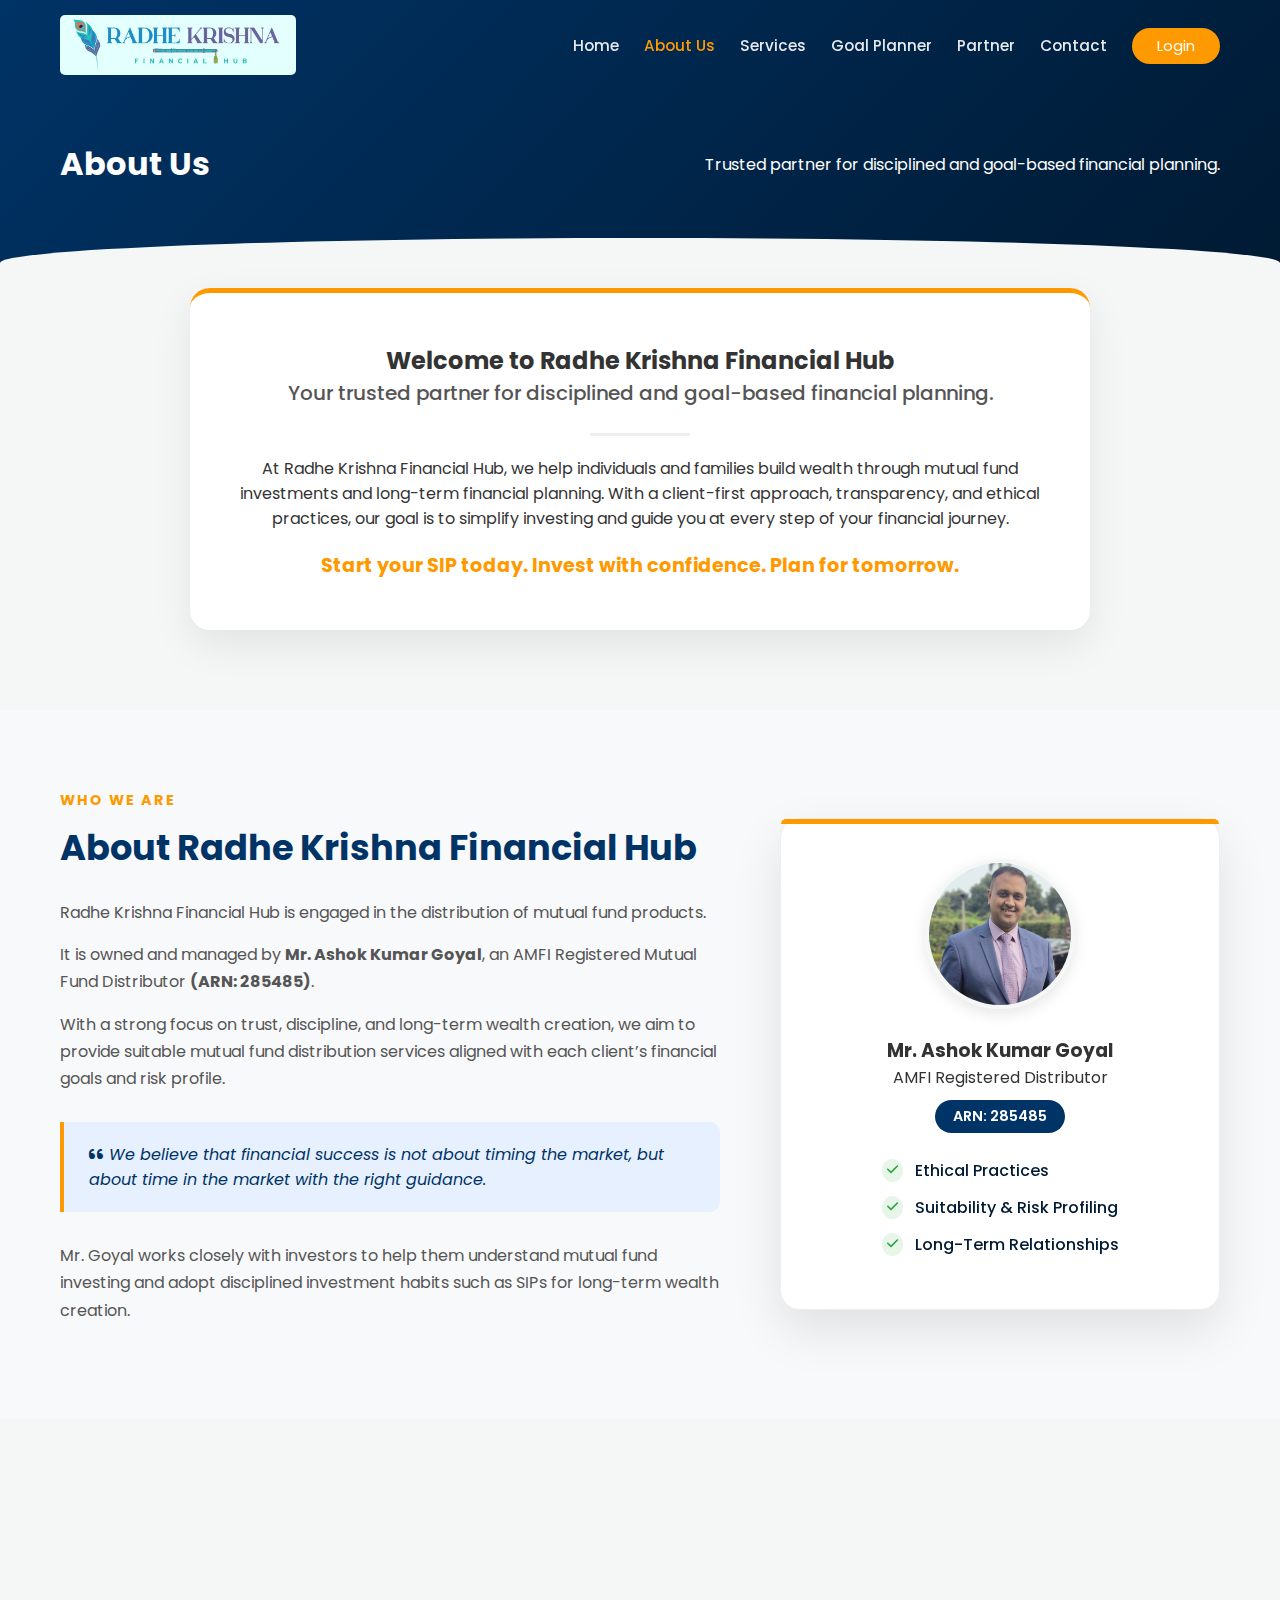
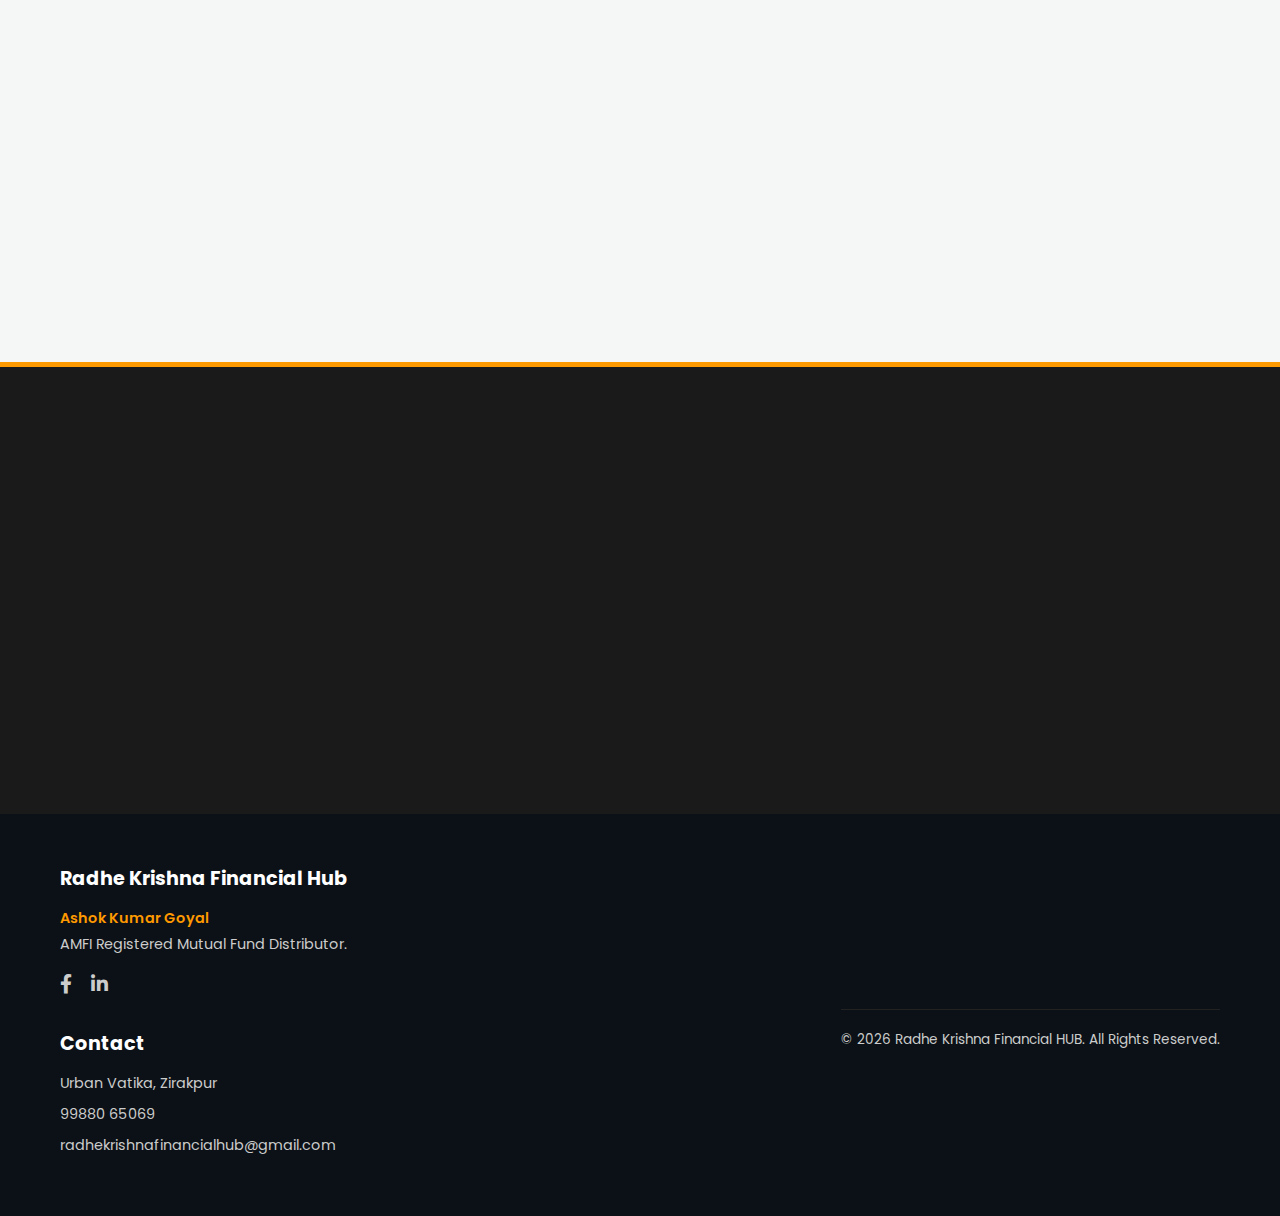
<file: about.html>
<!DOCTYPE html>
<html lang="en">
<head>
    <meta charset="UTF-8">
    <meta name="viewport" content="width=device-width, initial-scale=1.0, maximum-scale=1.0, user-scalable=no">
    <title>About Us | Radhe Krishna Financial HUB</title>
    
    <link rel="stylesheet" href="styles.css">
    <link rel="stylesheet" href="https://cdnjs.cloudflare.com/ajax/libs/font-awesome/6.0.0/css/all.min.css">
    <link href="https://fonts.googleapis.com/css2?family=Poppins:wght@300;400;500;600;700&display=swap" rel="stylesheet">
</head>
<body>

    <div class="scroll-progress"></div>

    <nav class="navbar" id="navbar">
        <div class="container">
            <a href="index.html" class="logo">
                <img src="logo.jpeg" alt="Radhe Krishna Financial HUB" class="logo-img">
            </a>
            <div class="menu-toggle" id="mobile-menu">
                <span class="bar"></span>
                <span class="bar"></span>
                <span class="bar"></span>
            </div>
            <ul class="nav-menu">
                <li><a href="index.html" class="nav-link">Home</a></li>
                <li><a href="about.html" class="nav-link" style="color:var(--secondary)">About Us</a></li>
                <li><a href="index.html#services" class="nav-link">Services</a></li>
                <li><a href="index.html#goal-planner" class="nav-link">Goal Planner</a></li>
                <li><a href="index.html#partner" class="nav-link">Partner</a></li>
                <li><a href="index.html#contact" class="nav-link">Contact</a></li>
                <li><a href="https://radhekrishnafinancialhub.investwell.app/app/#/login" target="_blank" class="btn-login ripple">Login</a></li>
            </ul>
        </div>
    </nav>

    <header class="page-header">
        <div class="container">
            <h1 class="hidden-up">About Us</h1>
            <p class="hidden-up">Trusted partner for disciplined and goal-based financial planning.</p>
        </div>
    </header>

    <section class="section">
        <div class="container">
            <div class="welcome-box hidden-up">
                <h2>Welcome to Radhe Krishna Financial Hub</h2>
                <p class="lead-text">Your trusted partner for disciplined and goal-based financial planning.</p>
                <div style="width: 100px; height: 3px; background: #eee; margin: 20px auto;"></div>
                <p>At Radhe Krishna Financial Hub, we help individuals and families build wealth through mutual fund investments and long-term financial planning. With a client-first approach, transparency, and ethical practices, our goal is to simplify investing and guide you at every step of your financial journey.</p>
                <span class="highlight-text">Start your SIP today. Invest with confidence. Plan for tomorrow.</span>
            </div>
        </div>
    </section>

    <section class="section bg-light">
        <div class="container">
            <div class="about-grid">
                <div class="about-content hidden-left">
                    <span class="sub-heading">WHO WE ARE</span>
                    <h2>About Radhe Krishna Financial Hub</h2>
                    <p>Radhe Krishna Financial Hub is engaged in the distribution of mutual fund products.</p>
                    <p>It is owned and managed by <strong>Mr. Ashok Kumar Goyal</strong>, an AMFI Registered Mutual Fund Distributor <strong>(ARN: 285485)</strong>.</p>
                    <p>With a strong focus on trust, discipline, and long-term wealth creation, we aim to provide suitable mutual fund distribution services aligned with each client’s financial goals and risk profile.</p>
                    
                    <div class="quote-box">
                        <i class="fas fa-quote-left"></i>
                        We believe that financial success is not about timing the market, but about time in the market with the right guidance.
                    </div>

                    <p>Mr. Goyal works closely with investors to help them understand mutual fund investing and adopt disciplined investment habits such as SIPs for long-term wealth creation.</p>
                </div>
                
                <div class="about-card hidden-right tilt-card">
                    <img src="file1.jpeg" alt="Mr. Ashok Kumar Goyal" class="founder-img">
                    <h3>Mr. Ashok Kumar Goyal</h3>
                    <p class="role">AMFI Registered Distributor</p>
                    <span class="arn">ARN: 285485</span>
                    <ul class="values-list">
                        <li><i class="fas fa-check"></i> Ethical Practices</li>
                        <li><i class="fas fa-check"></i> Suitability & Risk Profiling</li>
                        <li><i class="fas fa-check"></i> Long-Term Relationships</li>
                    </ul>
                </div>
            </div>
        </div>
    </section>

    <section class="section">
        <div class="container partner-container-block">
            <div class="partner-top-header hidden-up">
                <h2>Why Choose Us</h2>
                <div class="green-line"></div>
            </div>
            
            <div class="partner-grid-row">
                <div class="partner-card-white hidden-up tilt-card">
                    <div class="p-icon-box"><i class="fas fa-certificate"></i></div>
                    <h3>AMFI Certified & Registered</h3>
                </div>
                
                <div class="partner-card-white hidden-up tilt-card" style="transition-delay: 0.1s;">
                    <div class="p-icon-box"><i class="fas fa-hand-holding-heart"></i></div>
                    <h3>Ethical & Transparent Practices</h3>
                </div>
                
                <div class="partner-card-white hidden-up tilt-card" style="transition-delay: 0.2s;">
                    <div class="p-icon-box"><i class="fas fa-users"></i></div>
                    <h3>Client-Centric Approach</h3>
                </div>
                
                <div class="partner-card-white hidden-up tilt-card" style="transition-delay: 0.3s;">
                    <div class="p-icon-box"><i class="fas fa-infinity"></i></div>
                    <h3>Long-Term Focus</h3>
                </div>
            </div>
        </div>
    </section>

    <section class="section compliance-section">
        <div class="container">
            <div class="compliance-box hidden-up">
                <h4>DISCLAIMER</h4>
                <p><strong>Mutual Fund investments are subject to market risks, read all scheme related documents carefully.</strong></p>
                <p>Radhe Krishna Financial Hub is a sole proprietorship firm and is engaged in the distribution of mutual fund products.</p>
                <p>Mr. Ashok Kumar Goyal is an AMFI Registered Mutual Fund Distributor (ARN: 285485).</p>
                <p>The information on this website is for general information purposes only and should not be construed as investment advice. Past performance is not indicative of future results.</p>
                
                <hr style="border-color: rgba(255,255,255,0.1); margin: 30px 0;">
                
                <h4>PRIVACY POLICY</h4>
                <p>We respect your privacy. Any personal information shared with us will be kept strictly confidential and will not be shared with any third party without your consent, except where required by law or regulatory authorities.</p>
            </div>
        </div>
    </section>

    <footer>
        <div class="container">
            <div class="footer-grid">
                <div class="footer-col">
                    <h3>Radhe Krishna Financial Hub</h3>
                                        <p style="color: var(--secondary); font-weight: 600; margin-bottom: 5px;">Ashok Kumar Goyal</p>

                    <p>AMFI Registered Mutual Fund Distributor.</p>
                    <div class="social-links">
                        <a href="https://www.facebook.com/profile.php?id=61586229762821" target="_blank"><i class="fab fa-facebook-f"></i></a>
                        <a href="https://www.linkedin.com/company/radhe-krishna-financial-hub/" target="_blank"><i class="fab fa-linkedin-in"></i></a>
                    </div>
                </div>
                <div class="footer-col">
                    <h3>Contact</h3>
                    <p>Urban Vatika, Zirakpur</p>
                    <p>99880 65069</p>
                    <p>radhekrishnafinancialhub@gmail.com</p>
                </div>
            </div>
            <div class="footer-bottom">
                <p>© 2026 Radhe Krishna Financial HUB. All Rights Reserved.</p>
            </div>
        </div>
    </footer>

    <script src="script.js"></script>
</body>
</html>
</file>
<file: styles.css>
/* =========================================
   1. CORE VARIABLES & RESET
   ========================================= */
:root {
    --primary: #003366; /* Royal Blue */
    --secondary: #FF9900; /* Gold */
    --dark: #001a33;
    --light: #f4f7f6;
    --white: #ffffff;
    --glass: rgba(255, 255, 255, 0.95);
    --shadow: 0 10px 30px rgba(0,0,0,0.1);
}

* { margin: 0; padding: 0; box-sizing: border-box; font-family: 'Poppins', sans-serif; scroll-behavior: smooth; }
body { background: var(--light); color: #333; overflow-x: hidden; }

/* =========================================
   2. UTILITIES & ANIMATIONS
   ========================================= */
.scroll-progress { position: fixed; top: 0; left: 0; width: 0%; height: 4px; background: var(--secondary); z-index: 1001; }

.hidden-up { opacity: 0; transform: translateY(30px); transition: 0.8s cubic-bezier(0.25, 1, 0.5, 1); }
.hidden-left { opacity: 0; transform: translateX(-50px); transition: 0.8s cubic-bezier(0.25, 1, 0.5, 1); }
.hidden-right { opacity: 0; transform: translateX(50px); transition: 0.8s cubic-bezier(0.25, 1, 0.5, 1); }
.show { opacity: 1; transform: translate(0); }

.ripple { position: relative; overflow: hidden; }
.shine-effect { position: relative; overflow: hidden; }
.shine-effect::before {
    content: ''; position: absolute; top: 0; left: -100%; width: 100%; height: 100%;
    background: linear-gradient(120deg, transparent, rgba(255,255,255,0.4), transparent);
    transition: 0.5s;
}
.shine-effect:hover::before { left: 100%; transition: 0.5s; }

.pulse-icon { animation: pulse 2s infinite; }
@keyframes pulse { 
    0% { transform: scale(1); opacity: 1; } 
    50% { transform: scale(1.1); opacity: 0.7; } 
    100% { transform: scale(1); opacity: 1; } 
}

/* SECTION DIVIDER LINE */
.section-divider {
    height: 1px;
    background: #e0e0e0;
    width: 100%;
    margin: 0;
    border: none;
    opacity: 0.6;
}

/* --- NEW 3D STYLES --- */
/* 3D Floating Cube Background */
.cube {
    position: absolute; width: 60px; height: 60px;
    transform-style: preserve-3d;
    animation: rotate 20s infinite linear;
    opacity: 0.15; z-index: 0;
}
.cube-1 { top: 15%; left: 10%; animation-duration: 25s; }
.cube-2 { bottom: 20%; right: 10%; animation-duration: 30s; animation-direction: reverse; width: 40px; height: 40px; }

.face {
    position: absolute; width: 100%; height: 100%;
    background: rgba(255, 255, 255, 0.1);
    border: 1px solid rgba(255, 255, 255, 0.3);
}
.front  { transform: rotateY(0deg) translateZ(30px); }
.back   { transform: rotateY(180deg) translateZ(30px); }
.right  { transform: rotateY(90deg) translateZ(30px); }
.left   { transform: rotateY(-90deg) translateZ(30px); }
.top    { transform: rotateX(90deg) translateZ(30px); }
.bottom { transform: rotateX(-90deg) translateZ(30px); }

@keyframes rotate {
    from { transform: rotateX(0deg) rotateY(0deg); }
    to { transform: rotateX(360deg) rotateY(360deg); }
}

/* 3D Card Tilt Base Style (Script handles the transform) */
.tilt-card {
    transition: transform 0.1s ease;
    will-change: transform;
    perspective: 1000px;
}

/* =========================================
   3. NAVBAR
   ========================================= */
.navbar { position: fixed; width: 100%; top: 0; z-index: 1000; padding: 15px 0; transition: 0.3s; background: transparent; }
.navbar.scrolled { background: var(--white); box-shadow: 0 2px 15px rgba(0,0,0,0.1); padding: 10px 0; }
.container { max-width: 1200px; margin: 0 auto; padding: 0 20px; display: flex; justify-content: space-between; align-items: center; flex-wrap: wrap; }

.logo { font-size: 1.4rem; font-weight: 700; color: var(--white); text-decoration: none; display: flex; align-items: center; gap: 8px; }
.navbar.scrolled .logo { color: var(--primary); }
.logo span { color: var(--secondary); }

/* Logo Image Styling */
.logo-img {
    height: 60px; /* Increased slightly for visibility */
    width: auto;
    border-radius: 5px;
    object-fit: contain;
}

.nav-menu { display: flex; gap: 25px; list-style: none; }
.nav-link { color: rgba(255,255,255,0.9); font-weight: 500; text-decoration: none; font-size: 0.95rem; position: relative; }
.nav-link::after { content: ''; position: absolute; width: 0; height: 2px; bottom: -5px; left: 0; background: var(--secondary); transition: 0.3s; }
.nav-link:hover::after { width: 100%; }
.navbar.scrolled .nav-link { color: var(--dark); }

.btn-login { background: var(--secondary); color: var(--white); padding: 8px 25px; border-radius: 50px; text-decoration: none; font-size: 0.9rem; transition: 0.3s; }

/* =========================================
   4. HERO SECTION
   ========================================= */
.hero { position: relative; min-height: 100vh; display: flex; align-items: center; background: radial-gradient(circle at center, #004080 0%, #001a33 100%); overflow: hidden; color: var(--white); padding-top: 80px; padding-bottom: 50px; }
#particle-canvas { position: absolute; top: 0; left: 0; width: 100%; height: 100%; pointer-events: none; z-index: 1; }

.floating-icon { position: absolute; color: rgba(255,255,255,0.05); font-size: 5rem; animation: float 6s ease-in-out infinite; z-index: 0; }
.icon-1 { top: 15%; left: 10%; animation-delay: 0s; }
.icon-2 { bottom: 20%; left: 40%; font-size: 8rem; animation-delay: 2s; }
.icon-3 { top: 20%; right: 10%; animation-delay: 4s; }
@keyframes float { 0% { transform: translateY(0px) rotate(0deg); } 50% { transform: translateY(-20px) rotate(5deg); } 100% { transform: translateY(0px) rotate(0deg); } }

.hero-content { display: flex; width: 100%; justify-content: space-between; align-items: center; gap: 40px; z-index: 2; }
.hero-text { flex: 1; }
.hero-text h1 { font-size: 3rem; line-height: 1.2; margin-bottom: 15px; font-weight: 700; text-shadow: 0 2px 10px rgba(0,0,0,0.2); }
.typewriter-text { color: var(--secondary); }
.hero-text p { font-size: 1rem; margin-bottom: 25px; opacity: 0.9; line-height: 1.6; }

.hero-btns { display: flex; gap: 15px; }
.btn-primary { background: var(--secondary); color: var(--white); border: none; cursor: pointer; padding: 12px 25px; border-radius: 5px; font-weight: 600; text-decoration: none; transition: 0.3s; }
.btn-secondary { border: 2px solid var(--white); color: var(--white); padding: 12px 25px; border-radius: 5px; font-weight: 600; text-decoration: none; transition: 0.3s; }
.btn-secondary:hover { background: var(--white); color: var(--primary); }

.hero-card {
    background: rgba(255, 255, 255, 0.95); backdrop-filter: blur(15px); border-radius: 20px;
    padding: 25px; width: 100%; max-width: 420px; color: var(--dark);
    box-shadow: 0 25px 50px rgba(0,0,0,0.3); border: 1px solid rgba(255,255,255,0.2);
}

/* =========================================
   5. GOAL PLANNER STYLES
   ========================================= */
.planner-header { border-bottom: 1px solid #eee; padding-bottom: 15px; margin-bottom: 20px; position: relative; }
.planner-header h3 { color: var(--primary); font-size: 1.1rem; display: flex; align-items: center; gap: 10px; margin: 0; }

.progress-bar-bg { width: 100%; height: 4px; background: #eee; border-radius: 2px; margin-top: 10px; }
.progress-bar-fill { width: 20%; height: 100%; background: var(--secondary); border-radius: 2px; transition: width 0.4s ease; }

.planner-step { display: none; animation: slideIn 0.5s ease; }
.planner-step.active { display: block; }
@keyframes slideIn { from { opacity: 0; transform: translateX(20px); } to { opacity: 1; transform: translateX(0); } }

.question-label { display: block; font-size: 1rem; color: var(--dark); font-weight: 600; margin-bottom: 10px; }
.mt-3 { margin-top: 15px; }

.input-wrapper-icon { position: relative; margin-bottom: 20px; }
.input-wrapper-icon i { position: absolute; left: 15px; top: 50%; transform: translateY(-50%); color: var(--primary); font-size: 1.1rem; }
.input-wrapper-icon input, .input-wrapper-icon select {
    width: 100%; padding: 12px 12px 12px 45px; border: 1px solid #ddd; border-radius: 8px; font-size: 1rem; outline: none; transition: 0.3s; background: #f9f9f9;
}
.input-wrapper-icon input:focus, .input-wrapper-icon select:focus { border-color: var(--secondary); background: #fff; box-shadow: 0 4px 10px rgba(0,0,0,0.05); }

.range-display { text-align: center; font-size: 1.2rem; font-weight: 700; color: var(--secondary); margin-bottom: 5px; }
input[type="range"] { width: 100%; accent-color: var(--secondary); cursor: pointer; }

.btn-group { display: flex; gap: 10px; margin-top: 10px; }
.btn-next, .btn-calc { flex: 1; padding: 12px; border: none; border-radius: 5px; cursor: pointer; font-weight: 600; color: #fff; font-size: 1rem; transition: 0.3s; }
.btn-next { background: var(--primary); }
.btn-next:hover { background: #004080; }
.btn-prev { padding: 12px 20px; border: 1px solid #ddd; background: transparent; border-radius: 5px; cursor: pointer; font-weight: 600; color: #666; }
.btn-prev:hover { background: #eee; }
.btn-calc { background: #28a745; }
.btn-calc:hover { background: #218838; transform: scale(1.02); }

.result-display { text-align: center; padding: 20px 0; }
.result-display h4 { color: #28a745; font-size: 1.5rem; margin-bottom: 15px; }
.result-display p { font-size: 0.95rem; color: #555; }
.result-display span { font-weight: 700; color: var(--primary); }

.sip-box {
    background: linear-gradient(135deg, var(--primary) 0%, var(--dark) 100%);
    color: #fff; padding: 20px; border-radius: 10px; margin: 20px 0;
    box-shadow: 0 10px 20px rgba(0,0,0,0.2); animation: popUp 0.6s cubic-bezier(0.175, 0.885, 0.32, 1.275);
}
@keyframes popUp { from { transform: scale(0.8); opacity: 0; } to { transform: scale(1); opacity: 1; } }
.sip-box h2 { font-size: 2.2rem; margin: 5px 0 0; color: var(--secondary); }
.note { font-size: 0.75rem; color: #999; }
.btn-reset { background: transparent; border: none; color: var(--primary); text-decoration: underline; cursor: pointer; margin-top: 10px; }

/* =========================================
   6. STATS SECTION
   ========================================= */
.stats-section { padding: 40px 0; background: var(--white); margin-top: -30px; position: relative; z-index: 3; box-shadow: 0 5px 20px rgba(0,0,0,0.05); border-radius: 20px 20px 0 0; }
.stats-grid { display: grid; grid-template-columns: repeat(3, 1fr); gap: 20px; text-align: center; }
.stat-box h2 { font-size: 2rem; color: var(--primary); }
.stat-box i { font-size: 2rem; color: var(--secondary); margin-bottom: 10px; }

.section { padding: 80px 0; }
.bg-light { background: #f8f9fa; }

/* =========================================
   7. PARTNER & SERVICES SECTION
   ========================================= */
.partner-container-block { display: block !important; }

/* Header */
.partner-top-header { text-align: left; margin-bottom: 50px; width: 100%; }
.partner-top-header h2 { color: var(--primary); font-size: 2.5rem; font-weight: 700; margin-bottom: 10px; }
.green-line { width: 80px; height: 5px; background: #28a745; border-radius: 3px; }

/* Grids */
.partner-grid-row { display: grid; grid-template-columns: repeat(4, 1fr); gap: 30px; margin-bottom: 60px; width: 100%; }

/* Card Style */
.partner-card-white {
    background: var(--white); padding: 30px 15px; border-radius: 10px;
    box-shadow: 0 10px 20px rgba(0,0,0,0.05); text-align: center;
    transition: transform 0.3s ease; border: 1px solid #f0f0f0;
    height: 100%; display: flex; flex-direction: column; align-items: center; justify-content: flex-start;
}
.partner-card-white:hover { transform: translateY(-10px); box-shadow: 0 20px 40px rgba(0,0,0,0.1); border-color: var(--secondary); }

.p-icon-box { font-size: 2.5rem; margin-bottom: 20px; color: var(--secondary); }
.partner-card-white h3 { font-size: 0.95rem; font-weight: 700; color: #222; margin-bottom: 10px; text-transform: uppercase; letter-spacing: 0.5px; }
.partner-card-white p { font-size: 0.85rem; color: #666; line-height: 1.5; }

/* Services Carousel */
.carousel-container { position: relative; display: flex; align-items: center; overflow: hidden; padding: 20px 0; }
.carousel-track {
    display: flex; gap: 20px; overflow-x: auto; scroll-behavior: smooth;
    scrollbar-width: none; padding: 10px; width: 100%;
    /* Snapping */
    scroll-snap-type: x mandatory;
}
.carousel-track::-webkit-scrollbar { display: none; }

.service-slide-card, .testimonial-card {
    min-width: 280px; background: var(--white); padding: 35px 25px; border-radius: 15px;
    box-shadow: 0 10px 20px rgba(0,0,0,0.05); text-align: center; border: 1px solid #f0f0f0;
    transition: all 0.4s ease; display: flex; flex-direction: column; align-items: center; justify-content: flex-start;
    flex-shrink: 0;
    /* Snap align */
    scroll-snap-align: start;
}
.service-slide-card:hover, .testimonial-card:hover { transform: translateY(-5px); box-shadow: 0 15px 30px rgba(0,0,0,0.1); border-color: var(--secondary); }
.carousel-btn {
    background: var(--primary); color: white; border: none; width: 45px; height: 45px; border-radius: 50%;
    cursor: pointer; z-index: 10; font-size: 1.2rem; display: flex; align-items: center; justify-content: center;
    box-shadow: 0 5px 15px rgba(0,0,0,0.2); transition: 0.3s;
}
.carousel-btn:hover { background: var(--secondary); transform: scale(1.1); }
.carousel-btn.prev { margin-right: 15px; }
.carousel-btn.next { margin-left: 15px; }

/* Buttons & Disclaimer */
.partner-cta-container { text-align: center; width: 100%; }
.btn-partner-join {
    background: var(--primary); color: var(--white); padding: 15px 50px;
    border-radius: 50px; font-weight: 600; font-size: 1.1rem; text-decoration: none;
    transition: 0.3s; box-shadow: 0 5px 15px rgba(0,0,0,0.2);
}
.btn-partner-join:hover { background: var(--secondary); color: var(--white); transform: translateY(-2px); }

.disclaimer-small { 
    font-size: 0.85rem; color: #888; margin-top: 20px; font-style: italic; text-align: center; 
    background: #f0f2f5; padding: 15px; border-radius: 8px; border-left: 4px solid #aaa; 
}

/* =========================================
   8. CALCULATOR SECTION
   ========================================= */
.calc-wrapper {
    background: var(--white); border-radius: 20px; padding: 40px;
    display: grid; grid-template-columns: 1.2fr 1fr; gap: 50px;
    align-items: center; box-shadow: 0 20px 50px rgba(0,0,0,0.1);
}
.calc-toggle-box { background: #f0f2f5; display: flex; border-radius: 30px; padding: 5px; margin-bottom: 30px; }
.calc-tab {
    flex: 1; border: none; padding: 10px; border-radius: 25px; cursor: pointer; font-weight: 600; background: transparent; color: #666; transition: 0.3s;
}
.calc-tab.active { background: var(--primary); color: var(--white); box-shadow: 0 5px 15px rgba(0,51,102,0.2); }

.calc-input-group { margin-bottom: 25px; }
.label-row { display: flex; justify-content: space-between; margin-bottom: 10px; font-weight: 600; }
.calc-val-display { color: var(--primary); background: #eef4fc; padding: 2px 10px; border-radius: 5px; }

.calc-summary-text { margin-top: 30px; background: #f9f9f9; padding: 20px; border-radius: 15px; }
.summary-item { display: flex; justify-content: space-between; margin-bottom: 10px; align-items: center; }
.summary-item h4 { margin: 0; font-size: 1.1rem; }
.summary-item.total { border-top: 1px solid #ddd; margin-top: 10px; padding-top: 10px; }
.summary-item.total h3 { margin: 0; color: var(--primary); font-size: 1.4rem; }

/* =========================================
   9. TESTIMONIALS (Carousel Card Styles)
   ========================================= */
.testimonial-card {
    justify-content: space-between; text-align: left;
}
.quote-icon { font-size: 1.5rem; color: #eee; margin-bottom: 15px; width: 100%; text-align: left; }
.review-text { font-size: 0.9rem; color: #555; font-style: italic; line-height: 1.6; margin-bottom: 20px; }

.reviewer-profile { display: flex; align-items: center; gap: 15px; width: 100%; }
.avatar {
    width: 45px; height: 45px; background: var(--primary); color: var(--white);
    border-radius: 50%; display: flex; align-items: center; justify-content: center;
    font-weight: 700; font-size: 1rem;
}
.reviewer-profile .info h4 { font-size: 0.95rem; margin: 0; color: var(--dark); font-weight: 600; }
.reviewer-profile .info .stars { color: var(--secondary); font-size: 0.8rem; margin-top: 3px; }
.reviewer-profile .info .stars span { color: #999; font-size: 0.75rem; margin-left: 5px; }

/* =========================================
   10. ABOUT PAGE STYLES (Kept for compatibility)
   ========================================= */
.page-header { background: linear-gradient(135deg, var(--primary) 0%, #001a33 100%); padding: 140px 0 80px; color: var(--white); text-align: center; position: relative; }
.page-header::after { content: ''; position: absolute; bottom: -20px; left: 0; width: 100%; height: 50px; background: var(--light); border-radius: 50% 50% 0 0; }
.welcome-box { background: var(--white); padding: 50px; border-radius: 20px; box-shadow: 0 15px 40px rgba(0,0,0,0.08); text-align: center; max-width: 900px; margin: -60px auto 0; position: relative; z-index: 10; border-top: 5px solid var(--secondary); }
.lead-text { font-size: 1.25rem; font-weight: 500; color: #555; margin-bottom: 25px; }
.highlight-text { color: var(--secondary); font-weight: 700; font-size: 1.2rem; margin-top: 20px; display: block; }

.about-grid { display: grid; grid-template-columns: 1.5fr 1fr; gap: 60px; align-items: center; }
.sub-heading { color: var(--secondary); font-weight: 700; letter-spacing: 2px; font-size: 0.9rem; display: block; margin-bottom: 10px; }
.about-content h2 { font-size: 2.2rem; color: var(--primary); margin-bottom: 25px; }
.about-content p { margin-bottom: 15px; line-height: 1.7; color: #555; }
.quote-box { border-left: 4px solid var(--secondary); padding: 20px 25px; margin: 30px 0; font-style: italic; color: var(--primary); background: #e6f0ff; border-radius: 0 10px 10px 0; }

.about-card { background: var(--white); padding: 40px; border-radius: 20px; box-shadow: 0 20px 50px rgba(0,0,0,0.1); text-align: center; border: 1px solid #eee; position: relative; }
.about-card::before { content: ''; position: absolute; top: 0; left: 0; width: 100%; height: 5px; background: var(--secondary); border-radius: 20px 20px 0 0; }

/* Founder Image Styling */
.founder-img {
    width: 150px; height: 150px; border-radius: 50%; object-fit: cover;
    border: 4px solid var(--light); box-shadow: 0 5px 15px rgba(0,0,0,0.1); margin-bottom: 20px;
}

.arn { background: var(--primary); color: var(--white); display: inline-block; padding: 6px 18px; border-radius: 20px; font-size: 0.9rem; margin: 10px 0 25px; font-weight: 600; }
.values-list { list-style: none; text-align: left; padding: 0; display: inline-block; }
.values-list li { margin-bottom: 12px; color: var(--dark); font-weight: 500; display: flex; align-items: center; }
.values-list i { color: #28a745; margin-right: 12px; background: #e8f5e9; padding: 5px; border-radius: 50%; font-size: 0.8rem; }
.services-modern-grid { display: grid; grid-template-columns: repeat(3, 1fr); gap: 25px; }
.service-card-landscape { background: var(--white); padding: 25px; border-radius: 12px; position: relative; box-shadow: 0 4px 10px rgba(0,0,0,0.05); display: flex; align-items: center; gap: 20px; border-left: 5px solid transparent; }
.service-card-landscape:hover { transform: translateX(5px); box-shadow: 0 10px 25px rgba(0,0,0,0.1); border-left-color: var(--secondary); }
.svc-icon-box { width: 60px; height: 60px; flex-shrink: 0; background: #eef4fc; border-radius: 50%; display: flex; align-items: center; justify-content: center; color: var(--primary); font-size: 1.5rem; transition: 0.4s; }
.service-card-landscape:hover .svc-icon-box { background: var(--primary); color: var(--white); transform: rotateY(360deg); }
.svc-content h4 { font-size: 1.1rem; color: var(--dark); margin-bottom: 5px; font-weight: 600; }
.svc-content p { font-size: 0.9rem; color: #666; margin-bottom: 0; line-height: 1.4; }

/* =========================================
   11. CONTACT & FOOTER
   ========================================= */
.contact-section { background: linear-gradient(135deg, var(--dark) 0%, var(--primary) 100%); padding: 80px 0; }
.contact-wrapper { display: grid; grid-template-columns: 1fr 1.2fr; background: var(--white); border-radius: 20px; overflow: hidden; box-shadow: 0 20px 50px rgba(0,0,0,0.2); }
.contact-info { background: var(--primary); color: var(--white); padding: 40px; position: relative; overflow: hidden; }
.contact-info::before { content: ''; position: absolute; top: -50px; right: -50px; width: 150px; height: 150px; background: rgba(255,255,255,0.1); border-radius: 50%; }
.info-item { display: flex; align-items: flex-start; gap: 15px; margin-bottom: 25px; }
.c-icon { width: 40px; height: 40px; background: rgba(255,255,255,0.2); border-radius: 50%; display: flex; align-items: center; justify-content: center; font-size: 1.1rem; flex-shrink: 0; transition: 0.3s; }
.info-item a { color: var(--white); text-decoration: none; border-bottom: 1px dashed rgba(255,255,255,0.5); }
.contact-form-box { padding: 40px; background: var(--white); }
.input-group-modern { position: relative; margin-bottom: 25px; }
.input-group-modern input { width: 100%; padding: 12px 10px; border: 1px solid #ddd; border-radius: 5px; outline: none; transition: 0.3s; font-size: 1rem; background: transparent; }
.input-group-modern label { position: absolute; left: 10px; top: 12px; color: #999; transition: 0.3s; pointer-events: none; background: var(--white); padding: 0 5px; }
.input-group-modern input:focus, .input-group-modern input:not(:placeholder-shown) { border-color: var(--secondary); }
.input-group-modern input:focus ~ label, .input-group-modern input:not(:placeholder-shown) ~ label { top: -10px; font-size: 0.8rem; color: var(--secondary); }
.full-width { width: 100%; }

.compliance-section { background: #1a1a1a; color: #ccc; padding: 60px 0; border-top: 5px solid var(--secondary); }
.compliance-box { max-width: 900px; margin: 0 auto; text-align: left; font-size: 0.95rem; line-height: 1.7; }
.compliance-box h4 { color: var(--white); margin-bottom: 15px; border-left: 4px solid var(--secondary); padding-left: 15px; text-transform: uppercase; font-size: 1rem; letter-spacing: 1px; margin-top: 30px; }
.compliance-box h4:first-child { margin-top: 0; }
.distributor-signature { margin-top: 40px; padding: 20px; border: 1px dashed rgba(255,255,255,0.2); border-radius: 8px; display: inline-block; }
.distributor-signature strong { color: var(--secondary); display: block; font-size: 1.1rem; margin-bottom: 5px; }

footer { background: #0b1116; color: #ccc; padding: 50px 0 20px; }
.footer-grid { display: grid; grid-template-columns: repeat(auto-fit, minmax(200px, 1fr)); gap: 30px; margin-bottom: 30px; }
.footer-col h3 { color: var(--white); margin-bottom: 15px; font-size: 1.2rem; }
.footer-col p { margin-bottom: 10px; font-size: 0.9rem; }
.social-links { margin-top: 15px; }
.social-links a { color: #ccc; margin-right: 15px; font-size: 1.2rem; transition: 0.3s; }
.social-links a:hover { color: var(--secondary); transform: translateY(-3px); display: inline-block; }
.footer-bottom { border-top: 1px solid #222; padding-top: 20px; text-align: center; font-size: 0.85rem; }

/* =========================================
   12. MOBILE RESPONSIVE
   ========================================= */
@media (max-width: 991px) {
    .hero-content { flex-direction: column; text-align: center; padding-top: 20px; }
    .hero-text { margin-bottom: 40px; width: 100%; }
    .hero-text h1 { font-size: 2.5rem; }
    .hero-btns { justify-content: center; }
    .contact-wrapper { grid-template-columns: 1fr; }
    .calc-wrapper { grid-template-columns: 1fr; gap: 30px; }
    
    /* 2 Columns on Tablet */
    .partner-grid-row { grid-template-columns: repeat(2, 1fr); }
    .services-modern-grid { grid-template-columns: repeat(2, 1fr); }
}

@media (max-width: 768px) {
    .menu-toggle { display: block; cursor: pointer; }
    .bar { display: block; width: 25px; height: 3px; background: var(--white); margin: 5px 0; transition: 0.3s; }
    .navbar.scrolled .bar { background: var(--primary); }
    .nav-menu { position: fixed; left: -100%; top: 60px; flex-direction: column; background: var(--white); width: 100%; padding: 30px 20px; box-shadow: 0 10px 20px rgba(0,0,0,0.1); transition: 0.3s; border-top: 1px solid #eee; height: auto; gap: 20px; }
    .nav-menu.active { left: 0; }
    .nav-link { color: var(--dark); font-size: 1.1rem; display: block; text-align: center; }
    .menu-toggle.active .bar:nth-child(2) { opacity: 0; }
    .menu-toggle.active .bar:nth-child(1) { transform: translateY(8px) rotate(45deg); background: var(--primary); }
    .menu-toggle.active .bar:nth-child(3) { transform: translateY(-8px) rotate(-45deg); background: var(--primary); }

    .stats-grid { grid-template-columns: 1fr; gap: 30px; }
    .contact-info, .contact-form-box { padding: 30px 20px; }
    .about-grid { grid-template-columns: 1fr; gap: 40px; }
    .welcome-box { padding: 30px 20px; margin-top: -40px; }
    .partner-grid-row { grid-template-columns: 1fr; } 
    .services-modern-grid { grid-template-columns: 1fr; gap: 15px; }
    .service-card-landscape { padding: 20px; }
}

@media (max-width: 600px) {
    .hero-btns { flex-direction: column; width: 100%; }
    .hero-btns a { width: 100%; justify-content: center; }
    .partner-top-header { text-align: center; }
    .green-line { margin: 0 auto; }
}
</file>
